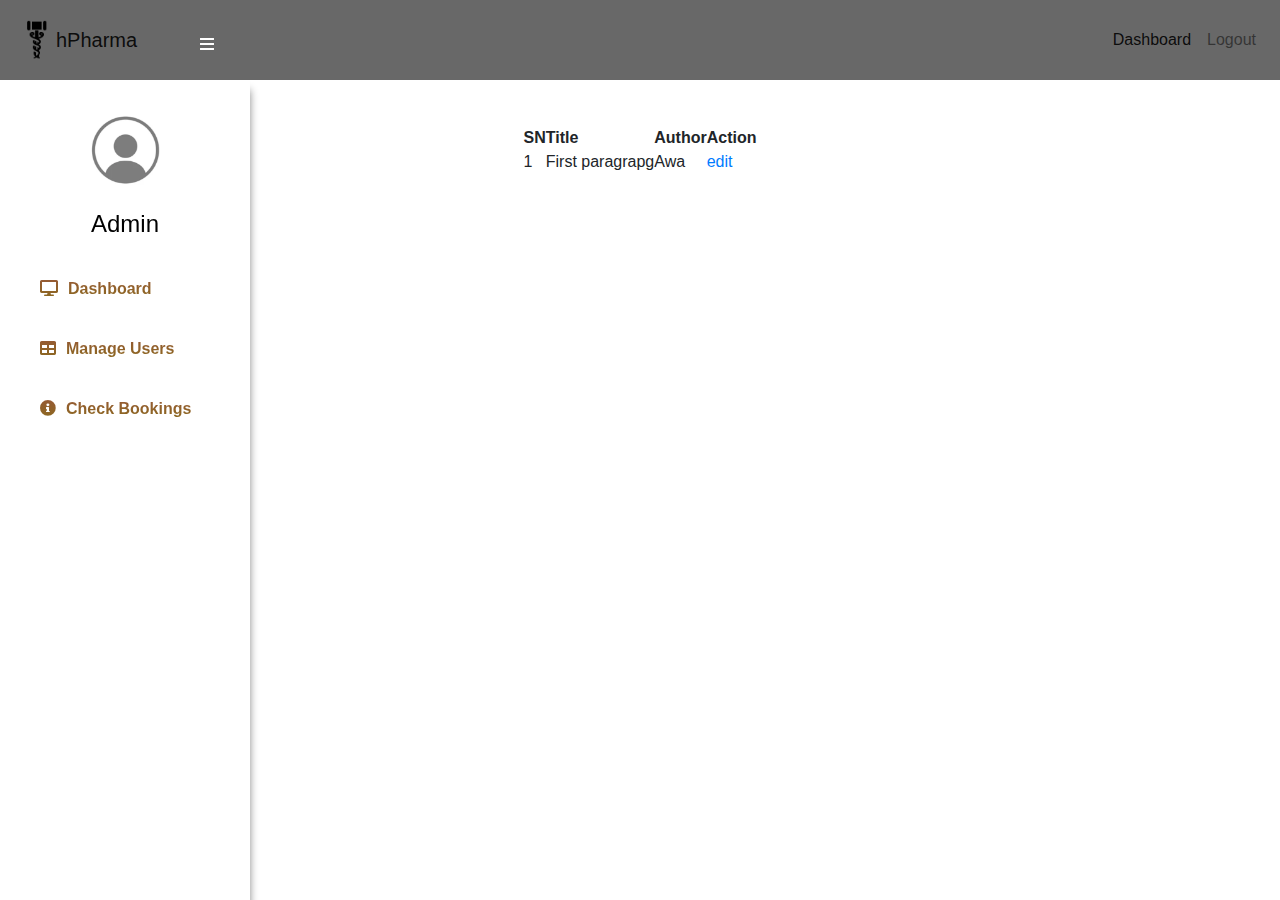
<file: admin_dashboard.html>
<!DOCTYPE html>
<html lang="en">
<head>
<meta charset="UTF-8">
<meta name="viewport" content="width=device-width, initial-scale=1.0">
<meta http-equiv="X-UA-Compatible" content="ie=edge">
<meta name="Description" content="Enter your description here"/>
<link rel="stylesheet" href="https://cdnjs.cloudflare.com/ajax/libs/twitter-bootstrap/4.6.0/css/bootstrap.min.css">
<link rel="stylesheet" href="https://cdnjs.cloudflare.com/ajax/libs/font-awesome/5.15.2/css/all.min.css">
<link rel="stylesheet" href="assets/css/users.css">
<link rel="stylesheet" href="admin_assets/css/admin.css">
<title>hPharma - Welcome Admin</title>
</head>
<body>

  <input type="checkbox" id="check">
    <!-- navigation bar -->
    <nav class="navbar navbar-expand-lg navbar-light nav px-3">
        <label for="check">
          <i class="fas fa-bars" id="sideview_btn"></i>
        </label>
        <img src="/assets/img/logo/icons8-caduceus-medical-100.png" alt="" width="40">
        <a class="navbar-brand" href="#">hPharma</a>
        <button class="navbar-toggler" type="button" data-toggle="collapse" data-target="#navbarNav" aria-controls="navbarNav" aria-expanded="false" aria-label="Toggle navigation">
          <span class="navbar-toggler-icon"></span>
        </button>
        <div class="collapse navbar-collapse" id="navbarNav">
          <ul class="navbar-nav ml-auto">
            <li class="nav-item active">
              <a class="nav-link" href="admin_dashboard.html">Dashboard<span class="sr-only">(current)</span></a>
            </li>
            <li class="nav-item" id="signUp">
              <a class="nav-link" href="">Logout</a>
            </li>
          </ul>
        </div>
    </nav>

    

    <!-- Admin Side Dashboard -->
    <div class="admin-sidebar">
      <center>
        <img src="admin_assets/img/admin.PNG" alt="" class="admin_img">
        <h4>Admin</h4>
      </center>
      
      <a href="#"><i class="fas fa-desktop"></i><span>Dashboard</span></a>
      <a href="#"><i class="fas fa-table"></i><span>Manage Users</span></a>
      <a href="#"><i class="fas fa-info-circle"></i><span>Check Bookings</span></a>
    </div>

    <!-- Dashboard Background -->
    <div class="content">
      <h2 class="page-title">Current Activities</h2>
      <center>
        <table>
          <thead>
            <th>SN</th>
            <th>Title</th>
            <th>Author</th>
            <th colspan="3">Action</th>
          </thead>
  
          <tbody>
            <tr>
              <td>1</td>
              <td>First paragrapg</td>
              <td>Awa</td>
              <td><a href="#" class="edit">edit</a></td>
            </tr>
          </tbody>
        </table>
      </center>
      
    </div>

   
    <script src="https://cdnjs.cloudflare.com/ajax/libs/jquery/3.5.1/jquery.slim.min.js"></script>
    <script src="https://cdnjs.cloudflare.com/ajax/libs/popper.js/1.16.1/umd/popper.min.js"></script>
    <script src="https://cdnjs.cloudflare.com/ajax/libs/twitter-bootstrap/4.6.0/js/bootstrap.min.js"></script>
    
</body>
</html>
</file>
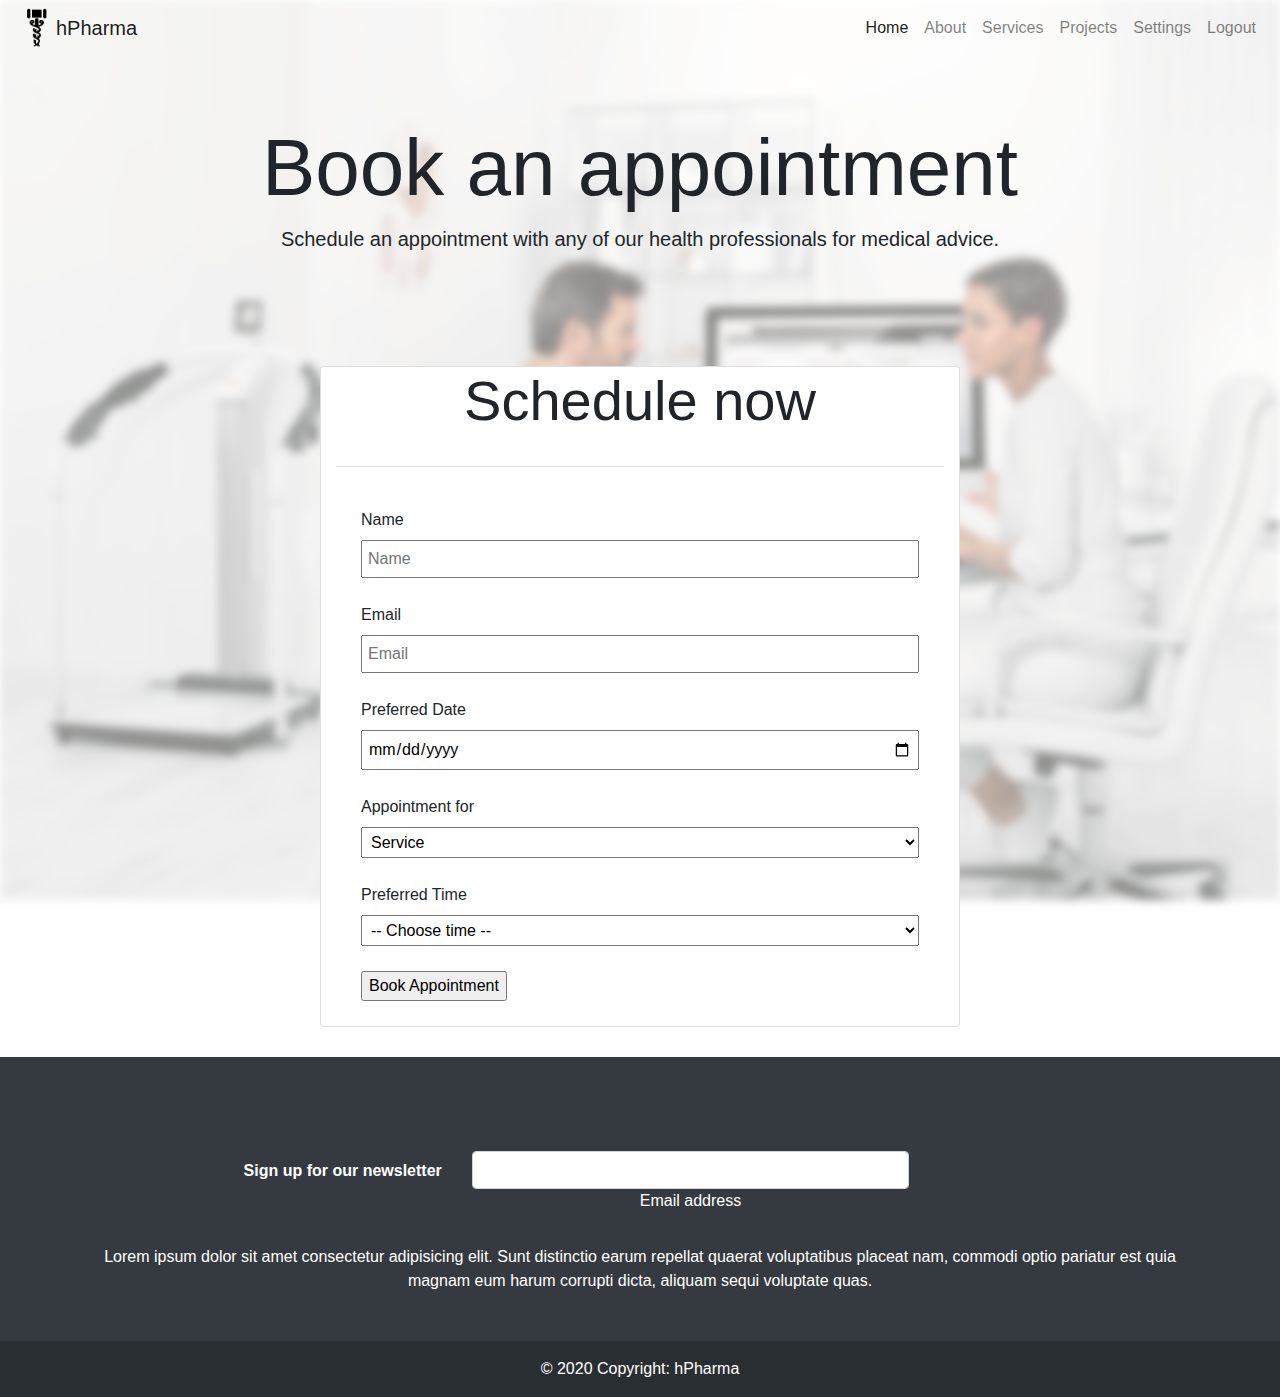
<file: book.html>
<!DOCTYPE html>
<html lang="en">
<head>
<meta charset="UTF-8">
<meta name="viewport" content="width=device-width, initial-scale=1.0">
<meta http-equiv="X-UA-Compatible" content="ie=edge">
<meta name="Description" content="Enter your description here"/>
<link rel="stylesheet" href="https://cdnjs.cloudflare.com/ajax/libs/twitter-bootstrap/4.6.0/css/bootstrap.min.css">
<link rel="stylesheet" href="https://cdnjs.cloudflare.com/ajax/libs/font-awesome/5.15.2/css/all.min.css">
<link rel="stylesheet" href="assets/css/booking.css">
<title>Book an appointment</title>
</head>
<body>

    <!-- navigation bar -->
    <nav class="navbar navbar-expand-lg navbar-light nav px-3">
        <img src="/assets/img/logo/icons8-caduceus-medical-100.png" alt="" width="40">
        <a class="navbar-brand" href="#">hPharma</a>
        <button class="navbar-toggler" type="button" data-toggle="collapse" data-target="#navbarNav" aria-controls="navbarNav" aria-expanded="false" aria-label="Toggle navigation">
          <span class="navbar-toggler-icon"></span>
        </button>
        <div class="collapse navbar-collapse" id="navbarNav">
          <ul class="navbar-nav ml-auto">
            <li class="nav-item active">
              <a class="nav-link" href="index.html">Home <span class="sr-only">(current)</span></a>
            </li>
            <li class="nav-item">
              <a class="nav-link" href="#">About</a>
            </li>
            <li class="nav-item">
              <a class="nav-link" href="#">Services</a>
            </li>
            <li class="nav-item">
              <a class="nav-link" href="#">Projects</a>
            </li>
            <li class="nav-item">
              <a class="nav-link" href="">Settings</a>
            </li>
            <li class="nav-item" id="signUp">
              <a class="nav-link" href="">Logout</a>
            </li>
          </ul>
        </div>
    </nav>

    <!-- jumbotron -->


    <div class="container-fluid px-0">
        <div class="jumbotron jumbotron-fluid">
            <div class="bg-img"></div>
            <div class="container">
              <h1 class="display-2 text-center">Book an appointment</h1>
              <p class="lead text-center">Schedule an appointment with any of our health professionals for medical advice.</p>
            </div>
          </div>
    </div>

    <!-- booking form -->
    <div class="container card form-container">
        <p class="display-4 text-center">Schedule now</p>
        <hr>
        <form action="">
            <div class="fields">
                <div class="field">
                    <label for="">Name</label>
                    <input type="text" placeholder="Name">
                </div>

                <div class="field">
                    <label for="">Email</label>
                    <input type="text" placeholder="Email">
                </div>

                <div class="field">
                    <label for="">Preferred Date</label>
                    <input type="date" name="" id="">
                </div>

                <div class="field">
                    <label for="">Appointment for</label>
                    <select name="" id="">
                        <option value="" disabled="true" selected="selected">Service</option>
                    </select>
                </div>

                <div class="field">
                    <label for="">Preferred Time</label>
                    <select name="" id="">
                        <option value="" disabled="true" selected="selected">-- Choose time --</option>
                        <option value="">8:00am - 9:00am</option>
                        <option value="">9:00am - 10:00am</option>
                        <option value="">10:00am - 11:00am</option>
                        <option value="">11:00am - 12:00pm</option>
                        <option value="">12:00am - 1:00pm</option>
                    </select>
                </div>

                <div class="field">
                    <input type="button" value="Book Appointment">
                </div>
            </div>
        </form>
    </div>

        <!-- Footer -->
    <footer class="bg-dark text-center text-white footer">
        <!-- Grid container -->
        <div class="container p-4">
            <!-- Section: Social media -->
            <section class="mb-4">
                <!-- Facebook -->
                <a class="btn btn-outline-dark btn-floating m-1" href="#!" role="button"
                ><i class="fab fa-facebook-f"></i
                ></a>
        
                <!-- Twitter -->
                <a class="btn btn-outline-dark btn-floating m-1" href="#!" role="button"
                ><i class="fab fa-twitter"></i
                ></a>
        
                <!-- Google -->
                <a class="btn btn-outline-dark btn-floating m-1" href="#!" role="button"
                ><i class="fab fa-google"></i
                ></a>
        
                <!-- Instagram -->
                <a class="btn btn-outline-dark btn-floating m-1" href="#!" role="button"
                ><i class="fab fa-instagram"></i
                ></a>
        
                <!-- Linkedin -->
                <a class="btn btn-outline-dark btn-floating m-1" href="#!" role="button"
                ><i class="fab fa-linkedin-in"></i
                ></a>
        
                <!-- Github -->
                <a class="btn btn-outline-dark btn-floating m-1" href="#!" role="button"
                ><i class="fab fa-github"></i
                ></a>
            </section>
            <!-- Section: Social media -->
        
            <!-- Section: Form -->
            <section class="">
                <form action="">
                <!--Grid row-->
                <div class="row d-flex justify-content-center">
                    <!--Grid column-->
                    <div class="col-auto">
                    <p class="pt-2">
                        <strong>Sign up for our newsletter</strong>
                    </p>
                    </div>
                    <!--Grid column-->
        
                    <!--Grid column-->
                    <div class="col-md-5 col-12">
                    <!-- Email input -->
                    <div class="form-outline form-white mb-4">
                        <input type="email" id="form5Example2" class="form-control" />
                        <label class="form-label" for="form5Example2">Email address</label>
                    </div>
                    </div>
                    <!--Grid column-->
        
                    <!--Grid column-->
                    <div class="col-auto">
                    <!-- Submit button -->
                    <button type="submit" class="btn btn-outline-dark mb-4">
                        Subscribe
                    </button>
                    </div>
                    <!--Grid column-->
                </div>
                <!--Grid row-->
                </form>
            </section>
            <!-- Section: Form -->
        
            <!-- Section: Text -->
            <section class="mb-4">
                <p>
                Lorem ipsum dolor sit amet consectetur adipisicing elit. Sunt distinctio earum
                repellat quaerat voluptatibus placeat nam, commodi optio pariatur est quia magnam
                eum harum corrupti dicta, aliquam sequi voluptate quas.
                </p>
            </section>
            <!-- Section: Text -->
        
       
        </div>
        <!-- Grid container -->
    
        <!-- Copyright -->
        <div class="text-center p-3" style="background-color: rgba(0, 0, 0, 0.2);">
        © 2020 Copyright:
        <a class="text-white" href="https://mdbootstrap.com/">hPharma</a>
        </div>
        <!-- Copyright -->
    </footer>

<script src="https://cdnjs.cloudflare.com/ajax/libs/jquery/3.5.1/jquery.slim.min.js"></script>
<script src="https://cdnjs.cloudflare.com/ajax/libs/popper.js/1.16.1/umd/popper.min.js"></script>
<script src="https://cdnjs.cloudflare.com/ajax/libs/twitter-bootstrap/4.6.0/js/bootstrap.min.js"></script>
</body>
</html>
</file>
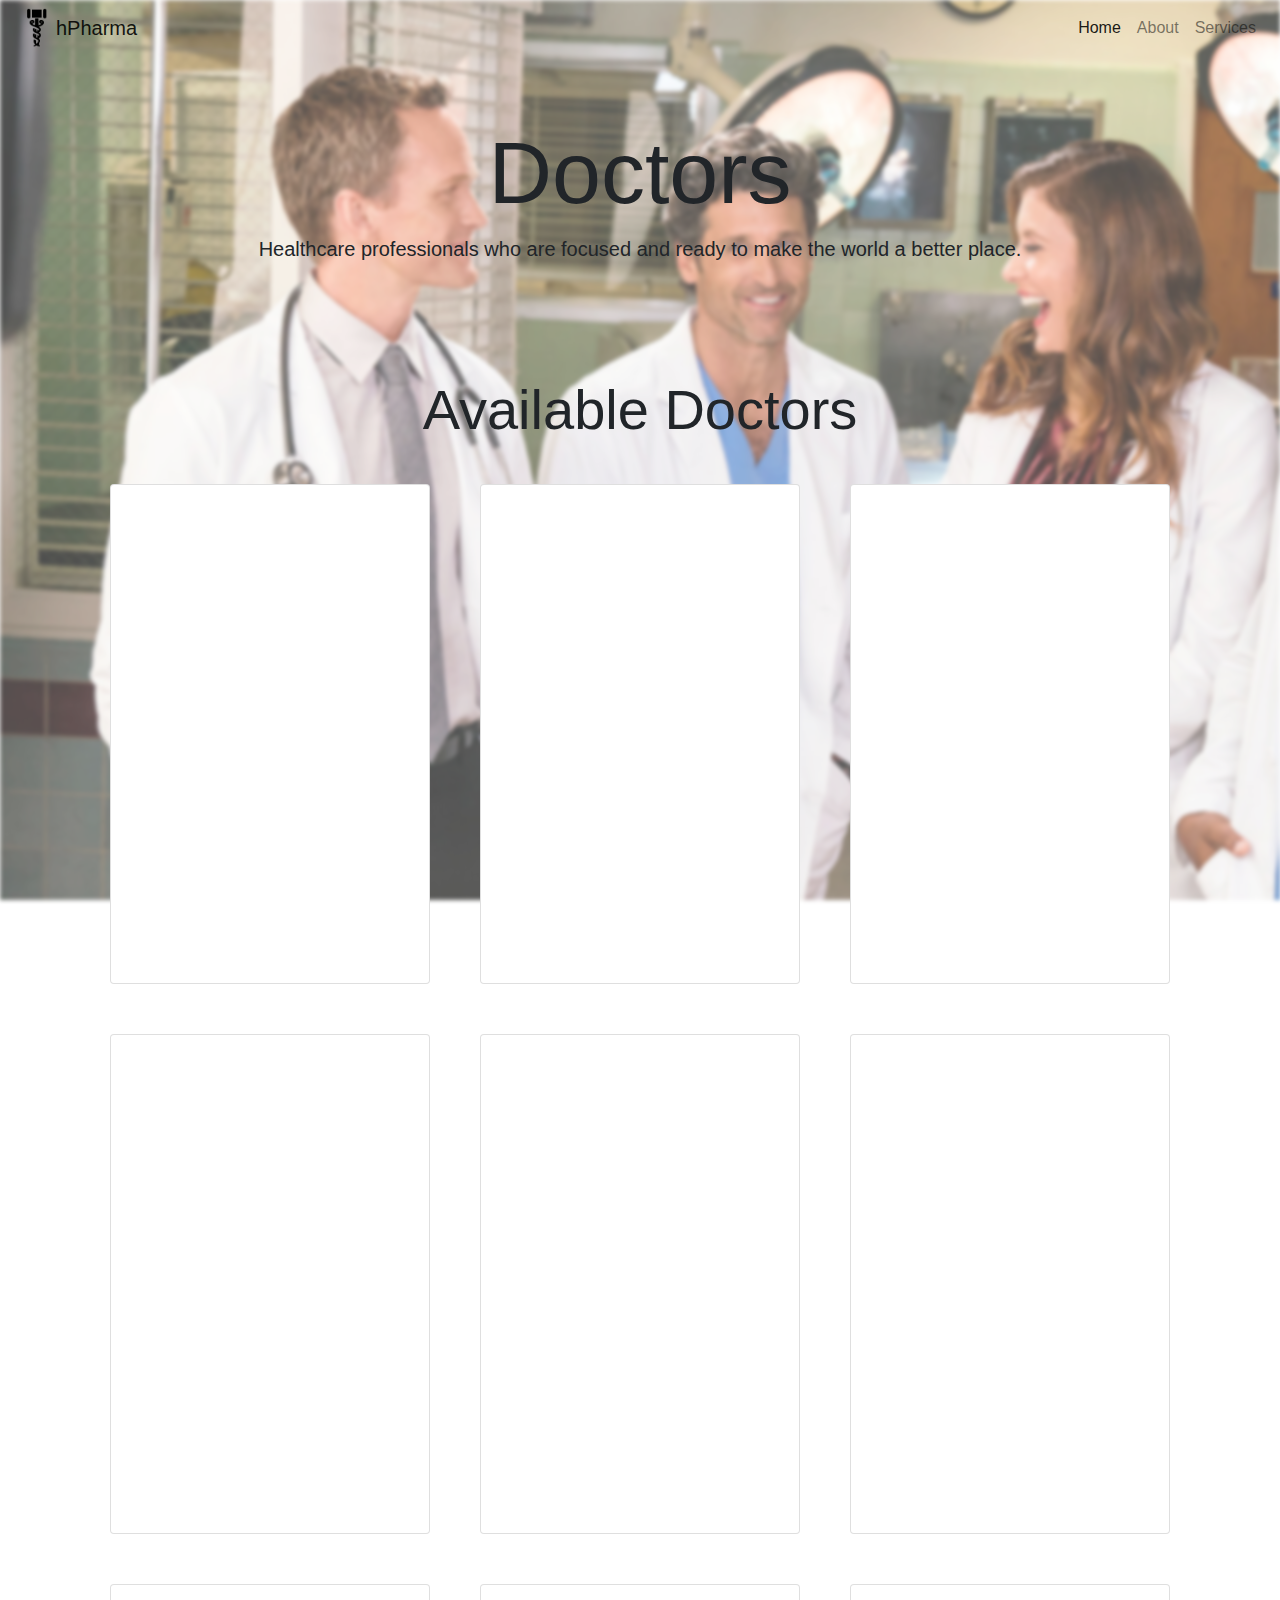
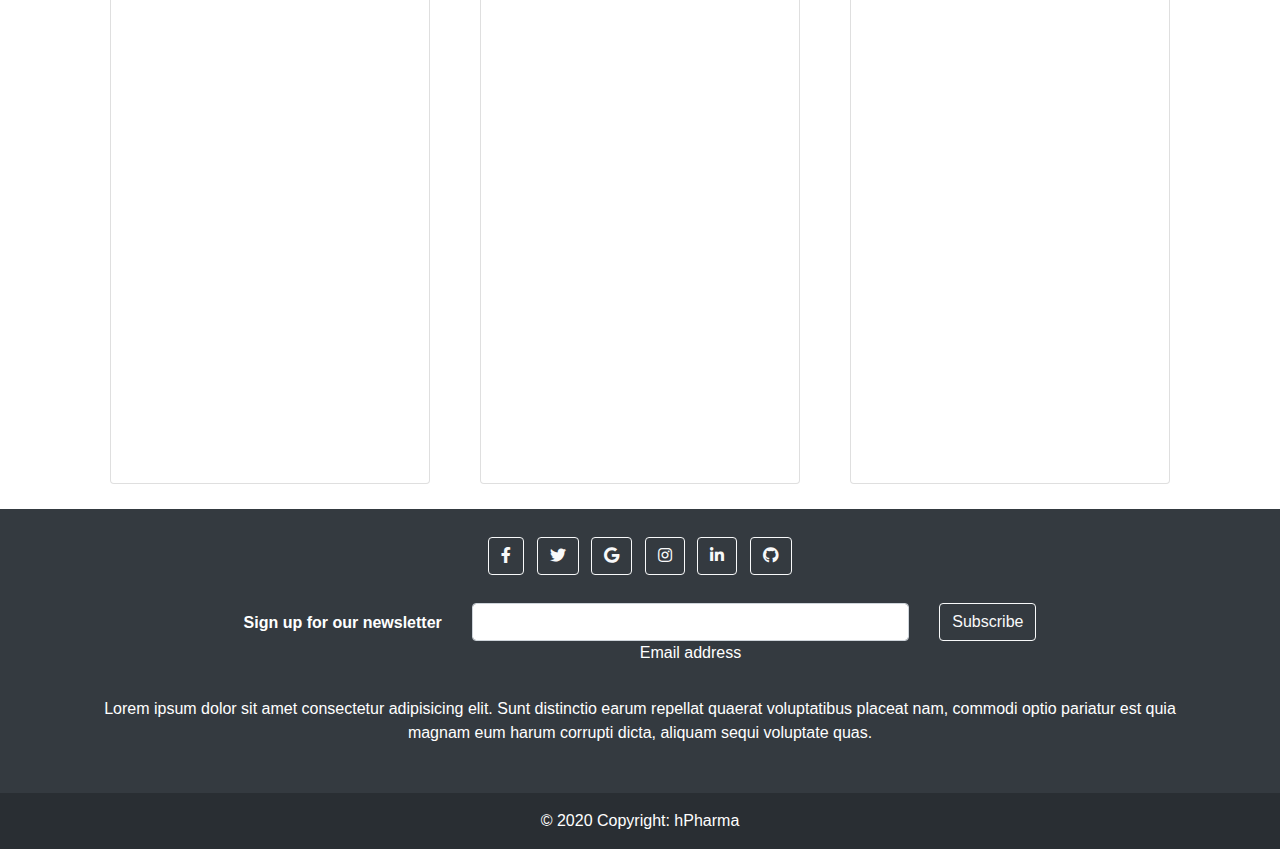
<file: profile.html>
<!DOCTYPE html>
<html lang="en">
<head>
<meta charset="UTF-8">
<meta name="viewport" content="width=device-width, initial-scale=1.0">
<meta http-equiv="X-UA-Compatible" content="ie=edge">
<meta name="Description" content="Enter your description here"/>
<link rel="stylesheet" href="https://cdnjs.cloudflare.com/ajax/libs/twitter-bootstrap/4.6.0/css/bootstrap.min.css">
<link rel="stylesheet" href="https://cdnjs.cloudflare.com/ajax/libs/font-awesome/5.15.2/css/all.min.css">
<link rel="stylesheet" href="assets/css/users.css">
<title>Doctors - Profiles</title>
</head>
<body>
    <!-- navigation bar -->
    <nav class="navbar navbar-expand-lg navbar-light nav px-3">
        <img src="assets/img/logo/icons8-caduceus-medical-100.png" alt="" width="40">
        <a class="navbar-brand" href="#">hPharma</a>
        <button class="navbar-toggler" type="button" data-toggle="collapse" data-target="#navbarNav" aria-controls="navbarNav" aria-expanded="false" aria-label="Toggle navigation">
        <span class="navbar-toggler-icon"></span>
        </button>
        <div class="collapse navbar-collapse" id="navbarNav">
        <ul class="navbar-nav ml-auto">
            <li class="nav-item active">
            <a class="nav-link" href="index.html">Home <span class="sr-only">(current)</span></a>
            </li>
            <li class="nav-item">
            <a class="nav-link" href="#">About</a>
            </li>
            <li class="nav-item">
            <a class="nav-link" href="#">Services</a>
            </li>

        </ul>
        </div>
    </nav>

    <!-- jumbotron -->


    <div class="container-fluid px-0">
        <div class="jumbotron jumbotron-fluid">
            <div class="bg-img"></div>
            <div class="container">
                <h1 class="display-2 text-center">Doctors</h1>
                <p class="lead text-center">Healthcare professionals who are focused and ready to make the world a better place.</p>
            </div>
        </div>
    </div>

    <!-- doctors -->
    <div class="container">
        <div class="text-center">
            <p class="display-4">Available Doctors</p>
        </div>
    
        <!-- doctor cards -->
        <div class="profile">
            <div class="card">
                <p></p>
                <p></p>
                <p></p>
                <p></p>
            </div>
    
            <div class="card">
                <p></p>
                <p></p>
                <p></p>
                <p></p>
            </div>
    
            <div class="card">
                <p></p>
                <p></p>
                <p></p>
                <p></p>
            </div>
            
            <div class="card">
                <p></p>
                <p></p>
                <p></p>
                <p></p>
            </div>
            
            <div class="card">
                <p></p>
                <p></p>
                <p></p>
                <p></p>
            </div>
    
            <div class="card">
                <p></p>
                <p></p>
                <p></p>
                <p></p>
            </div>
    
            <div class="card">
                <p></p>
                <p></p>
                <p></p>
                <p></p>
            </div>
            
            <div class="card">
                <p></p>
                <p></p>
                <p></p>
                <p></p>
            </div>
    
            <div class="card">
                <p></p>
                <p></p>
                <p></p>
                <p></p>
            </div>
    
        </div>
    </div>

    <!-- Footer -->
    <footer class="bg-dark text-center text-white footer">
      <!-- Grid container -->
      <div class="container p-4">
        <!-- Section: Social media -->
        <section class="mb-4">
          <!-- Facebook -->
          <a
            class="btn btn-outline-light btn-floating m-1"
            href="#!"
            role="button"
            ><i class="fab fa-facebook-f"></i
          ></a>

          <!-- Twitter -->
          <a
            class="btn btn-outline-light btn-floating m-1"
            href="#!"
            role="button"
            ><i class="fab fa-twitter"></i
          ></a>

          <!-- Google -->
          <a
            class="btn btn-outline-light btn-floating m-1"
            href="#!"
            role="button"
            ><i class="fab fa-google"></i
          ></a>

          <!-- Instagram -->
          <a
            class="btn btn-outline-light btn-floating m-1"
            href="#!"
            role="button"
            ><i class="fab fa-instagram"></i
          ></a>

          <!-- Linkedin -->
          <a
            class="btn btn-outline-light btn-floating m-1"
            href="#!"
            role="button"
            ><i class="fab fa-linkedin-in"></i
          ></a>

          <!-- Github -->
          <a
            class="btn btn-outline-light btn-floating m-1"
            href="#!"
            role="button"
            ><i class="fab fa-github"></i
          ></a>
        </section>
        <!-- Section: Social media -->

        <!-- Section: Form -->
        <section class="">
          <form action="">
            <!--Grid row-->
            <div class="row d-flex justify-content-center">
              <!--Grid column-->
              <div class="col-auto">
                <p class="pt-2">
                  <strong>Sign up for our newsletter</strong>
                </p>
              </div>
              <!--Grid column-->

              <!--Grid column-->
              <div class="col-md-5 col-12">
                <!-- Email input -->
                <div class="form-outline form-white mb-4">
                  <input type="email" id="form5Example2" class="form-control" />
                  <label class="form-label" for="form5Example2"
                    >Email address</label
                  >
                </div>
              </div>
              <!--Grid column-->

              <!--Grid column-->
              <div class="col-auto">
                <!-- Submit button -->
                <button type="submit" class="btn btn-outline-light mb-4">
                  Subscribe
                </button>
              </div>
              <!--Grid column-->
            </div>
            <!--Grid row-->
          </form>
        </section>
        <!-- Section: Form -->

        <!-- Section: Text -->
        <section class="mb-4">
          <p>
            Lorem ipsum dolor sit amet consectetur adipisicing elit. Sunt
            distinctio earum repellat quaerat voluptatibus placeat nam, commodi
            optio pariatur est quia magnam eum harum corrupti dicta, aliquam
            sequi voluptate quas.
          </p>
        </section>
        <!-- Section: Text -->
      </div>
      <!-- Grid container -->

      <!-- Copyright -->
      <div class="text-center p-3" style="background-color: rgba(0, 0, 0, 0.2)">
        © 2020 Copyright:
        <a class="text-white" href="#">hPharma</a>
      </div>
      <!-- Copyright -->
    </footer>


<script src="https://cdnjs.cloudflare.com/ajax/libs/jquery/3.5.1/jquery.slim.min.js"></script>
<script src="https://cdnjs.cloudflare.com/ajax/libs/popper.js/1.16.1/umd/popper.min.js"></script>
<script src="https://cdnjs.cloudflare.com/ajax/libs/twitter-bootstrap/4.6.0/js/bootstrap.min.js"></script>
</body>
</html>
</file>
<file: assets/css/users.css>
* {
  margin: 0;
  padding: 0;
  box-sizing: border-box;
}

:root {
  font-size: 16px;
}

.navbar-nav li a {
  color: white;
}

.cards .card {
  margin: 15px auto;
  padding: 15px;
  height: 300px;
  width: 320px;
  text-decoration: none;
  color: black;
}

.cards a img {
  display: block;
  margin: auto;
}

.cards a:hover {
  background-color: darkorange;
}

.service-msg {
  margin-top: 10px;
  font-size: 1.8rem;
}

.request hr {
  width: 20%;
  margin: auto;
  border-color: brown;
}

.profile .card {
  width: 320px;
  height: 500px;
  margin: 25px auto;
}

.profile .card p{
  margin: 25px;
  text-align: left;
}

/* media queries */
@media screen and (min-width: 768px) {
  .carousel-inner {
    height: 65vh;
  }

  .cards,
  .profile {
    display: flex;
    justify-content: space-around;
    flex-wrap: wrap;
  }

  .cards a {
    transition: all 0.3s ease-in;
  }

  .cards a:hover {
    border-radius: 20px;
  }

  .service-msg {
    font-size: 3rem;
  }

  .jumbotron {
    background: transparent;
  }

  .jumbotron p {
    z-index: 3;
  }

  .jumbotron .bg-img {
    position: absolute;
    top: 0;
    left: 0;
    right: 0;
    bottom: 0;
    background-image: url("/assets/img/backgrounds/doctors-lineup.jpeg");
    background-position: 0% 20%;
    background-size: cover;
    background-repeat: no-repeat;
    -webkit-filter: blur(2px);
    -moz-filter: blur(2px);
    -o-filter: blur(2px);
    -ms-filter: blur(2px);
    filter: blur(2px) opacity(0.7);
    z-index: -1;
  }
}
</file>
<file: admin_assets/css/admin.css>
.navbar{
    background: rgb(104, 104, 104);
    padding: 20px;
}

.admin-sidebar{
    background: #fff;
    box-shadow:0 10px 8px #888888 ;
    padding-top: 20px;
    position: fixed;
    left: 0;
    width: 250px;
    height: 100%;
    transition: 0.5s;
    transition-property: left;
}

.admin-sidebar .admin_img{
    width: 100px;
    height: 100px;;
    border-radius: 100px;
    margin-bottom: 10px;
    transition: 0.5s;
}

.admin-sidebar h4{
    color: #000;
    margin-top: 0;
    margin-bottom: 20px;
    transition: 0.5s;
}

.admin-sidebar a{
    background: -webkit-linear-gradient(rgb(161, 75, 75), rgb(128, 120, 8));
    -webkit-background-clip: text;
    -webkit-text-fill-color: transparent;
    display: block;
    width: 100%;
    line-height: 60px;
    text-decoration: none;
    padding-left: 40px;
    font-weight: bolder;
    box-sizing: border-box;
    transition-property: background;
}

.admin-sidebar a:hover{
    background: -webkit-linear-gradient(rgb(161, 75, 75), rgb(128, 120, 8));
    -webkit-text-fill-color: white;
}

.admin-sidebar i{
    padding-right: 10px;
}

label #sideview_btn{
    z-index: 1;
    color: #fff;
    position: fixed;
    cursor: pointer;
    left: 50px;
    transition:0.2s;
}

label #sideview_btn:hover{
    background: -webkit-linear-gradient(rgb(255, 255, 255), rgb(0, 0, 0));
    -webkit-background-clip: text;
    -webkit-text-fill-color: transparent;
}

#check:checked ~ .admin-sidebar{
    left:-190px;
}

#check:checked ~ .admin-sidebar a span{
    display: none;
}

#check:checked ~ .admin-sidebar a{
    font-size: 20px;
    margin-left: 170px;
    width: 80px;
}

#check{
    display: none;
}


/* media queries */
@media screen and (min-width: 768px){
    label #sideview_btn{
        left: 200px;
    }
    
}
</file>
<file: assets/css/booking.css>
.field {
  margin: 25px;
}

label {
  width: 150px;
}

input[type="text"],
input[type="Date"],
select {
  padding: 5px;
  width: 100%;
  transition: all 0.2s ease-in-out;
}

input[type="text"]:hover,
input[type="Date"]:hover,
select:hover {
  border-color: chocolate;
}

input[type="text"]:focus {
  box-shadow: 2px 2px 3px 2px darkorange, -2px -2px 3px 2px darkorange;
}

input[type="submit"] {
  padding: 20px;
  background-color: transparent;
  border-width: thin;
  width: 100%;
  font-size: 1.3rem;
  transition: all 0.2s ease;
}

input[type="submit"]:hover {
  background-color: darkorange;
  color: white;
}

.display-2 {
  font-size: 3.5rem;
}

@media screen and (min-width: 768px) {
  .jumbotron {
    background: transparent;
  }

  .jumbotron p {
    z-index: 3;
  }

  .jumbotron .bg-img {
    position: absolute;
    top: 0;
    left: 0;
    right: 0;
    bottom: 0;
    background-image: url("/assets/img/backgrounds/johny-georgiadis-3ewkNkfJj2k-unsplash.jpg");
    background-position: 0% 20%;
    background-size: cover;
    background-repeat: no-repeat;
    -webkit-filter: blur(5px);
    -moz-filter: blur(5px);
    -o-filter: blur(5px);
    -ms-filter: blur(5px);
    filter: blur(5px) opacity(0.5);
    z-index: -1;
  }

  .card {
    /* margin-top: -300px; */
    margin-bottom: 30px;
  }

  .display-2 {
    font-size: 5rem;
  }

  .form-container {
    width: 50%;
  }
}
</file>
